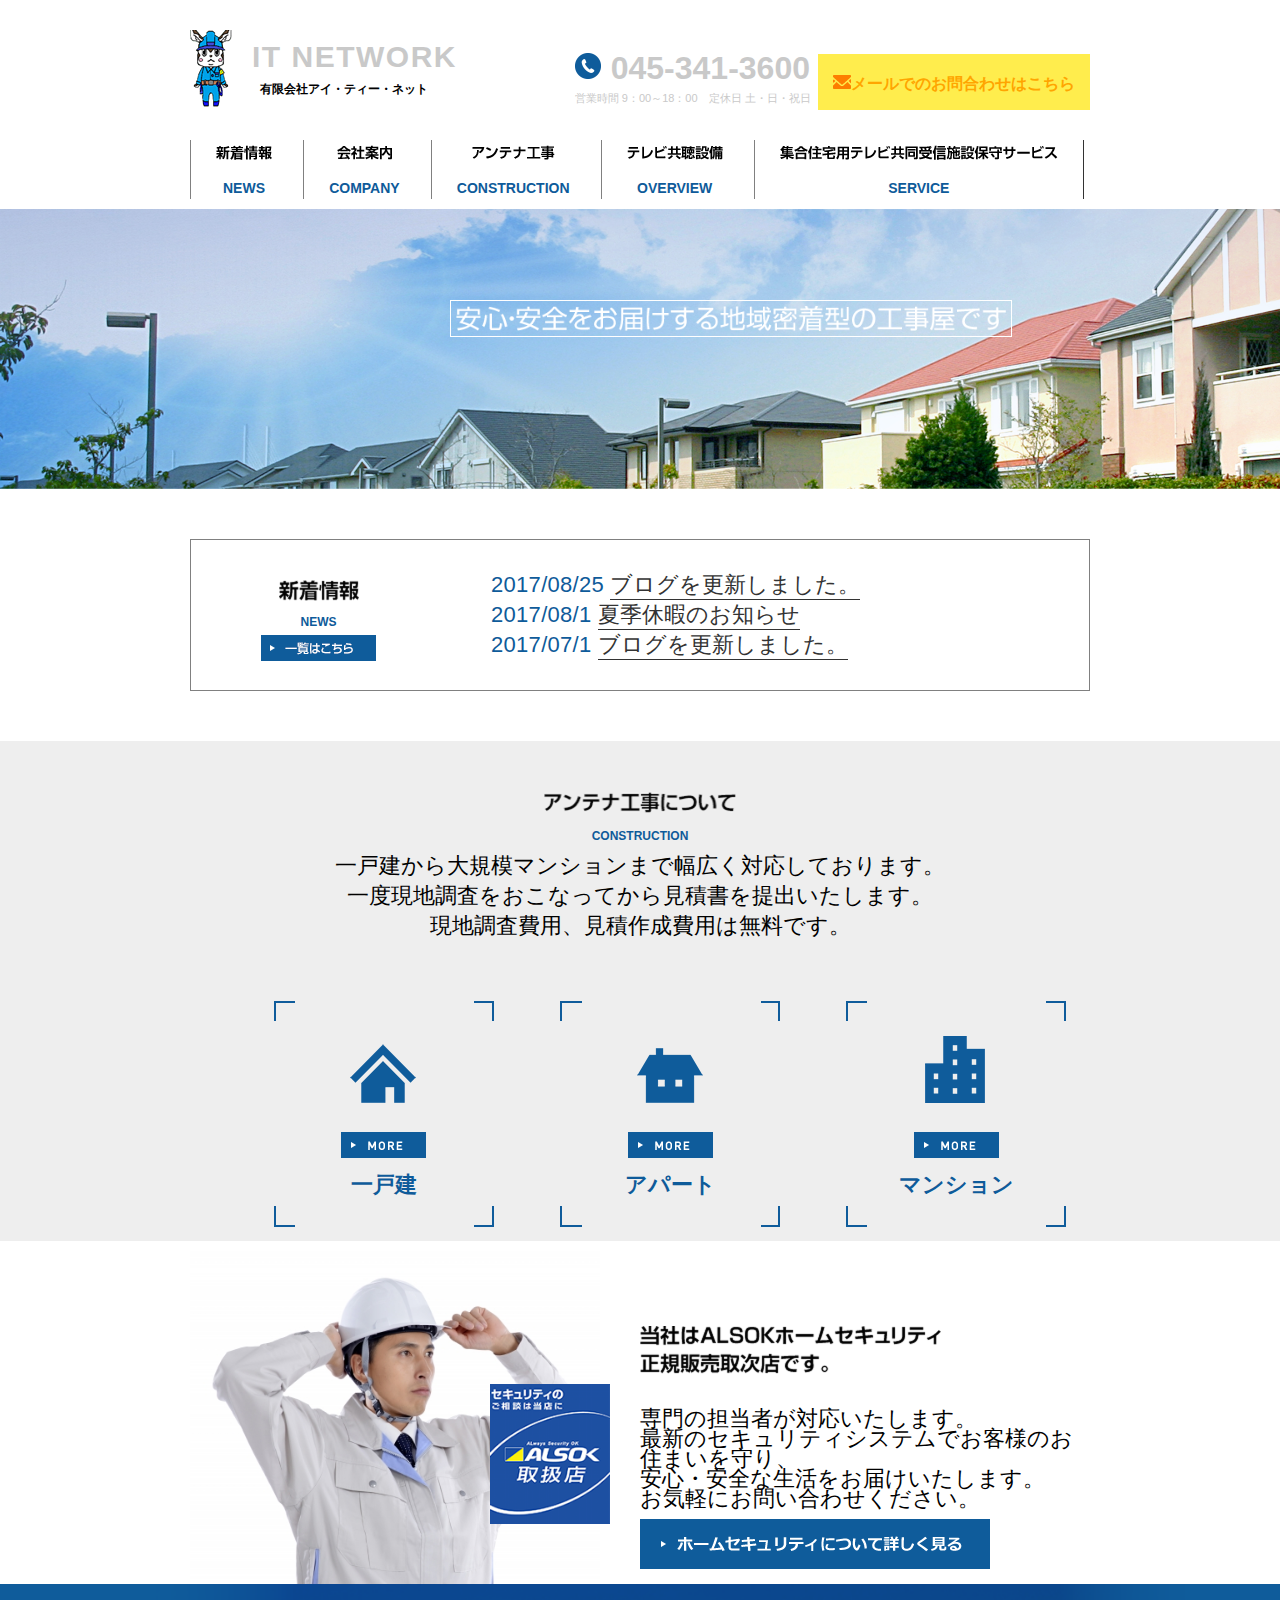
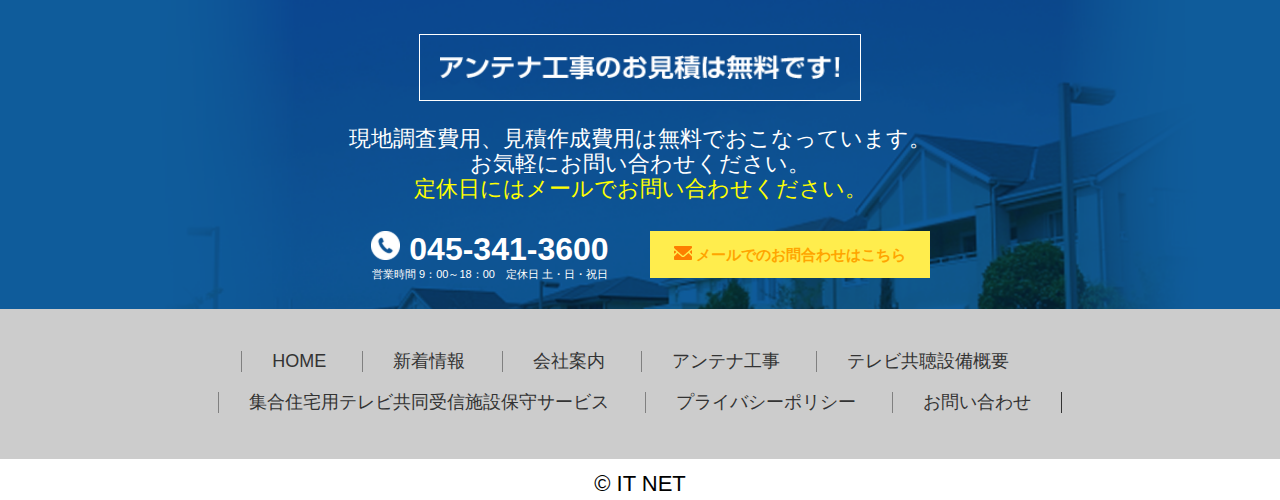
<file: index.html>
<!DOCTYPE html>
<html>
<head>
	<meta charset="utf-8">
	<meta http-equiv="X-UA-Compatible" content="IE=edge">
	<title>Im flying without wings</title>
	<link rel="stylesheet" type="text/css" href="css/style.css">
	<link rel="stylesheet" type="text/css" href="css/normalize.css">
	<link rel="stylesheet" type="text/css" href="css/responsive.css">
	<link rel="stylesheet" type="text/css" href="css/slicknav.min.css">

	<script src="js/jquery-3.3.1.min.js"></script>
</head>
<body>
	<header>
		<div class="container">
			<div class="row">
				<div class="header-left">
					<a class="logo" href="#"><img src="img/index/header/logo.png" class="logo"></a>
					<div class="introduce">
						<p class="about">It network</p>
						<p class="about-introduce">有限会社アイ・ティー・ネット</p>
					</div>
				</div>

				<div class="header-right">
					<div class="contact">
						<p class="phone"><img src="img/index/phone.png" alt=""><span>045-341-3600</span></p>
						<p class="phone-number-introduce">営業時間 9：00～18：00　定休日 土・日・祝日</p>
					</div>

					<div class="mail">
						<p class=""><img src="img/index/envelope.png" alt=""><span>メールでのお問合わせはこちら</span></p>
					</div>
					
				</div>
			</div>

		</div>

		<div class="container">
			<nav>
				<ul id="menu">
					<li><img src="img/index/main_nav/nav1.png" alt=""><p><a href="#">NEWS</a></p></li>
					<li><img src="img/index/main_nav/nav2.png" alt=""><p><a href="#">COMPANY</a></p></li>
					<li><img src="img/index/main_nav/nav3.png" alt=""><p><a href="#">CONSTRUCTION</a></p></li>
					<li><img src="img/index/main_nav/nav4.png" alt=""><p><a href="#">OVERVIEW</a></p></li>
					<li><img src="img/index/main_nav/nav5.png" alt=""><p><a href="#">SERVICE</a></p></li>
				</ul>	
			</nav>
		</div>
		
		<div class="header-bg">
			
		</div>
		
		<img src="img/index/header/textbox.png" alt="" class="header-textbox">
		<img src="img/index-mobile/header/textbox.png" alt="" class="header-textbox-mb">
		
	</header>

	<section>
		<div class="container">
			<div class="news">
				<div class="blog-pages">
					<img src="img/index/news.png" class="news-image"><p><a href="#">NEWS</a></p>
					<a href="#" class="links-image"><img src="img/index/more-jp.png" class="link-to-news"></a>
				</div>
				
				<div class="posts-list">
					<ul>
						<li><span class="date">2017/08/25</span> <span class="post-title"><a href="#">ブログを更新しました。</a></span></li>
						<li><span class="date">2017/08/1</span> <span class="post-title"><a href="#">夏季休暇のお知らせ</a></span></li>
						<li><span class="date">2017/07/1</span> <span class="post-title"><a href="#">ブログを更新しました。</a></span></li>
					</ul>
				</div>
				
			</div>
			
		</div>
	</section>

	<section>
		<div class="construction">
			<div class="container">
				<div class="about-construction-header">
					<img src="img/index-mobile/test.png" alt="">
					<p class="construction-en">CONSTRUCTION</p>

					<p class="details">
						一戸建から大規模マンションまで幅広く対応しております。<br>
						一度現地調査をおこなってから見積書を提出いたします。<br>
						現地調査費用、見積作成費用は無料です。
					</p>
				</div>

				<div class="about-construction-content">
					<ul>
						<li>
							<img src="img/test1.png" class="construct-logo">
							<p>一戸建</p>
							<a href="#"><img src="img/index/more.png"></a>
						</li>
						<li>
							<img src="img/test2.png" class="construct-logo">
							<p>アパート</p>
							<a href="#"><img src="img/index/more.png"></a>
						</li>
						<li>
							<img src="img/test3.png" class="construct-logo">
							<p>マンション</p>
							<a href="#"><img src="img/index/more.png" alt=""></a>
						</li>
					</ul>
				</div>
			</div>
		</div>

	</section>

	<section class="employee">
		<div class="container">
			<div class="employee-content">
				<img src="img/index/employee.png">
				<img src="img/index/poster-content.png" class="poster-content" alt="">
			</div>
			<div class="employee-text">
				<div class="employee-text-bold">
					<img src="img/index/alsok.png" class="alsok">
					<p>
						専門の担当者が対応いたします。<br>
						最新のセキュリティシステムでお客様のお住まいを守り、<br>
						安心・安全な生活をお届けいたします。<br>
						お気軽にお問い合わせください。<br>
					</p>
				</div>	
				<img src="img/index/employee-links.png" class="employee-links">
			</div>		
		</div>
	</section>

		<div class="footer-bg">
			
		</div>
		
		<div class="text-box">
			<img src="img/index/footer/footer-textbox.png" alt="" class="footer-textbox">
		</div>

		<p class="textbox">
				現地調査費用、見積作成費用は無料でおこなっています。<br>
				お気軽にお問い合わせください。<br>
				<span class="yellow">定休日にはメールでお問い合わせください。	</span>
			</p>
			<div class="contact-footer">
					<p class="img-phone-footer"><img src="img/index/footer/phone-white.png" class="phone-white"><span class="phone-number-footer"> 045-341-3600</span></p>
					<p class="phone-number-introduce-footer">営業時間 9：00～18：00　定休日 土・日・祝日</p>

					<p class="envelope"><img src="img/index/envelope.png" alt=""><span> メールでのお問合わせはこちら</span></p>

					
			</div>

	<section class="footer-menu">
		<div class="container">
			<ul class="footer-menu-content first-line">
				<li><a href="#">HOME</a></li>
				<li><a href="#">新着情報</a></li>
				<li><a href="#">会社案内</a></li>
				<li><a href="#">アンテナ工事</a></li>
				<li><a href="#">テレビ共聴設備概要</a></li>
			<br>
				
				<li><a href="#">集合住宅用テレビ共同受信施設保守サービス</a></li>
				<li><a href="#">プライバシーポリシー</a></li>
				<li><a href="#">お問い合わせ</a></li>
		</div>

	</section>
	<footer>
		<p>	&copy; IT NET</p>
	</footer>

	
		

	
<script src="js/jquery.slicknav.min.js" type="text/javascript"></script>
<script src="js/main.js"></script>
</body>
</html>
</file>
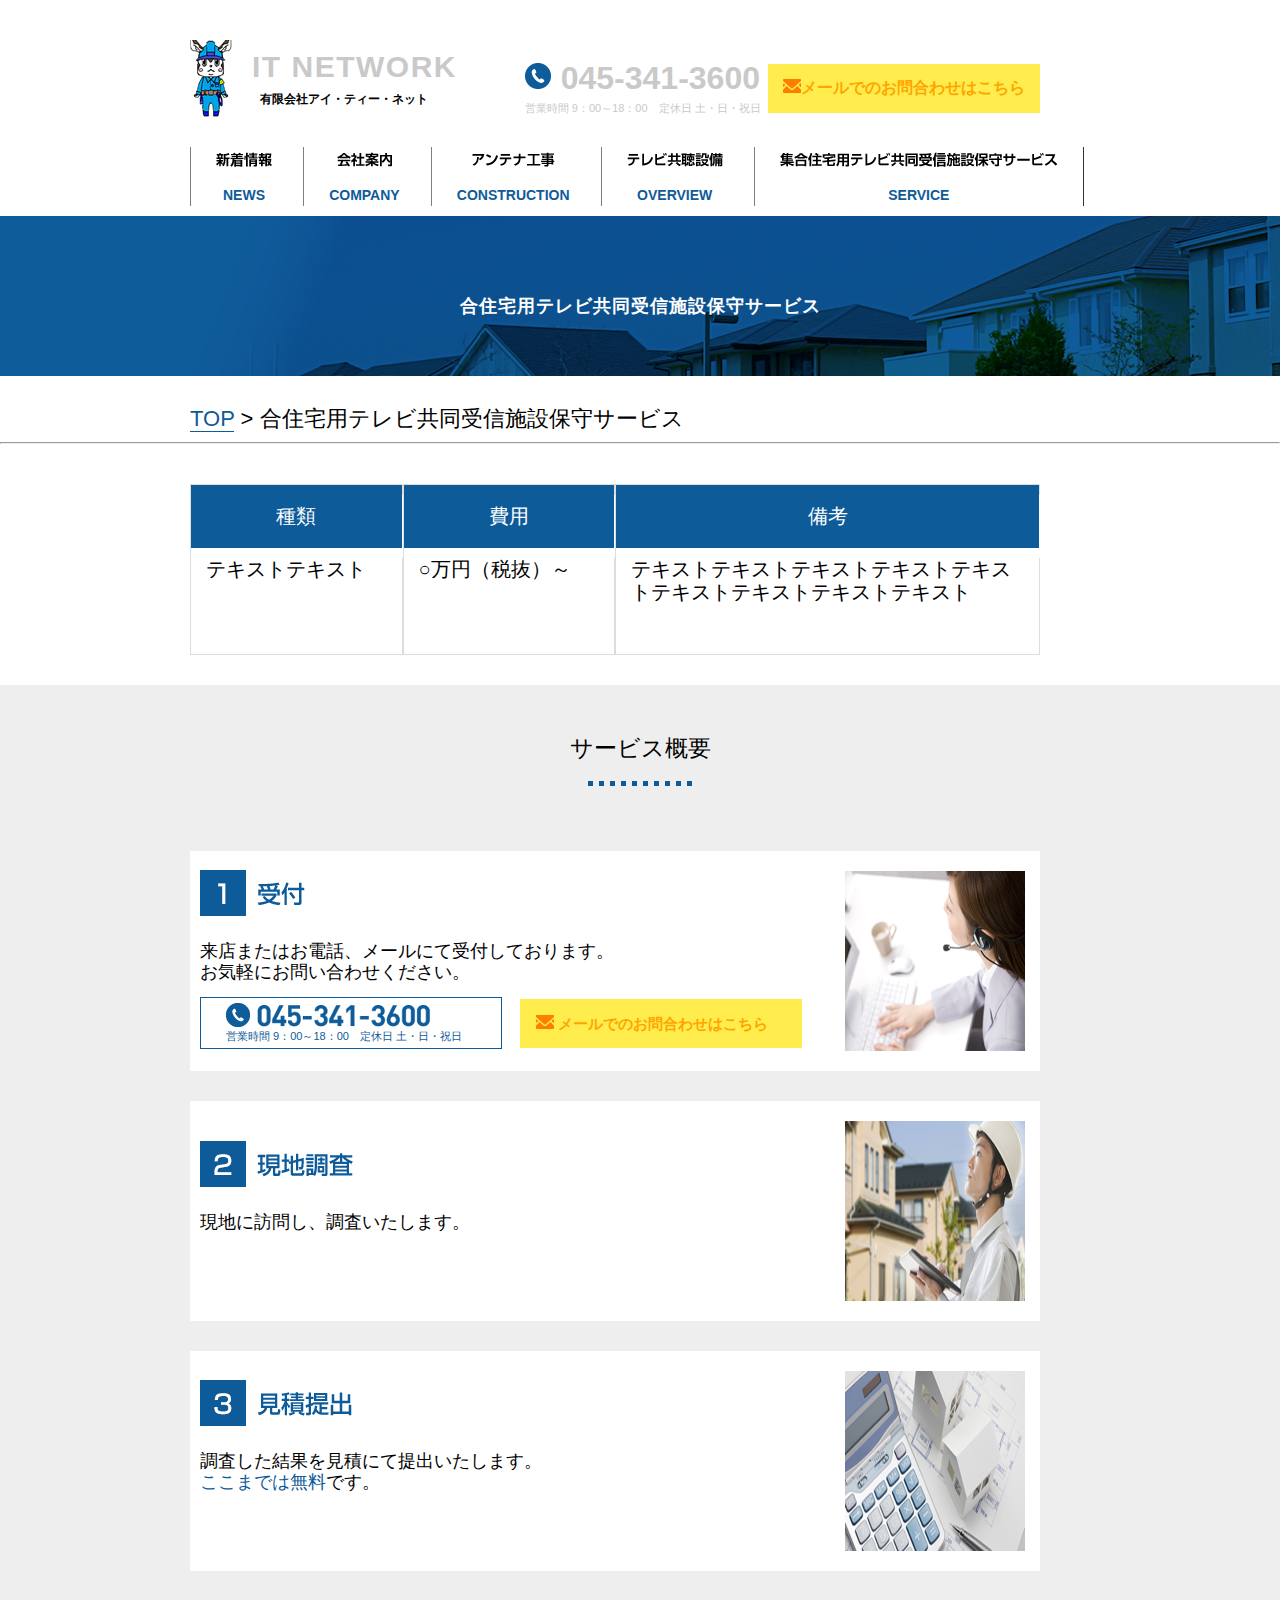
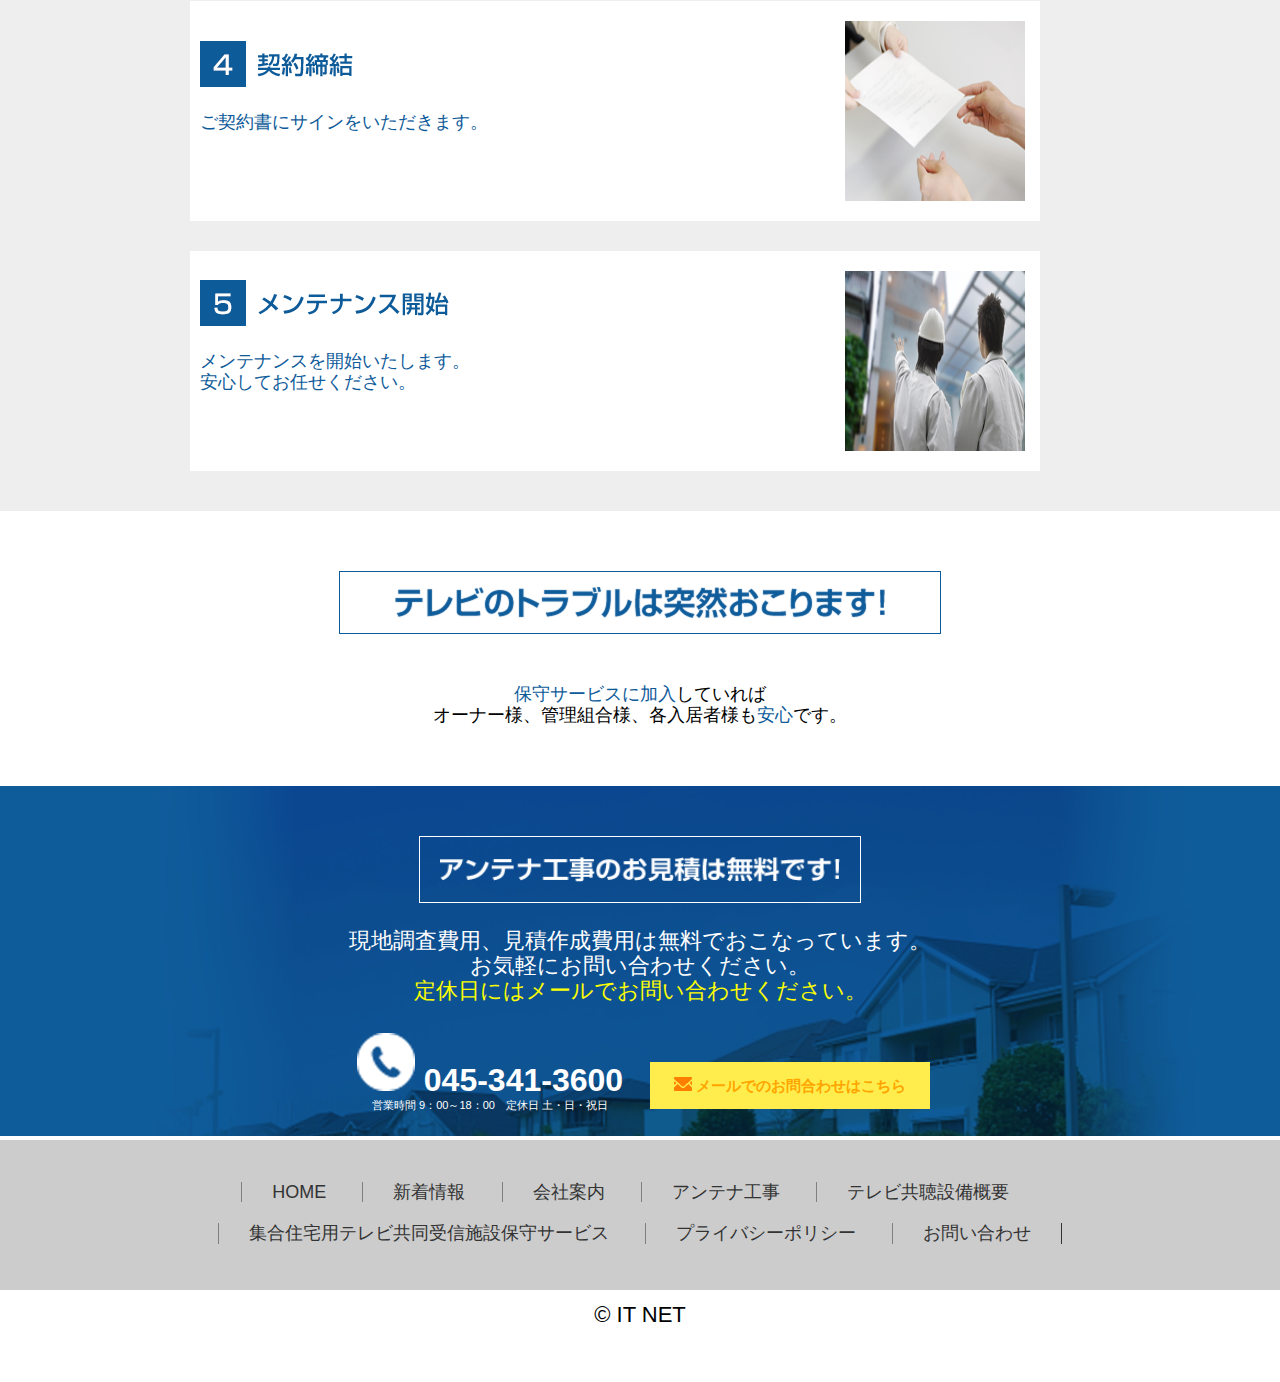
<file: tv.html>
<!DOCTYPE html>
<html>
<head>
	<meta charset="utf-8">
	<meta http-equiv="X-UA-Compatible" content="IE=edge">
	<title></title>
	<link rel="stylesheet" type="text/css" href="css/style.css">
	<link rel="stylesheet" type="text/css" href="css/style-tv.css">
	<link rel="stylesheet" type="text/css" href="css/normalize.css">
	<link rel="stylesheet" type="text/css" href="css/responsive.css">
	<link rel="stylesheet" type="text/css" href="css/responsive-tv.css">
	<link rel="stylesheet" type="text/css" href="css/slicknav.min.css">

	<script src="js/jquery-3.3.1.min.js"></script>
</head>
<body>
	<header>
		<div class="container">
			<div class="row">
				<div class="header-left">
					<a class="logo" href="#"><img src="img/index/header/logo.png" class="logo"></a>
					<div class="introduce">
						<p class="about">It network</p>
						<p class="about-introduce">有限会社アイ・ティー・ネット</p>
					</div>
				</div>

				<div class="header-right">
					<div class="contact">
						<p class="phone"><img src="img/index/phone.png" alt=""><span>045-341-3600</span></p>
						<p class="phone-number-introduce">営業時間 9：00～18：00　定休日 土・日・祝日</p>
					</div>

					<div class="mail">
						<img src="img/index/envelope.png" alt=""><span>メールでのお問合わせはこちら</span>
					</div>
					
				</div>
			</div>

		</div>

		<div class="container">
			<nav>
				<ul id="menu-tv">
					<li><img src="img/index/main_nav/nav1.png" alt=""><p><a href="#">NEWS</a></p></li>
					<li><img src="img/index/main_nav/nav2.png" alt=""><p><a href="#">COMPANY</a></p></li>
					<li><img src="img/index/main_nav/nav3.png" alt=""><p><a href="#">CONSTRUCTION</a></p></li>
					<li><img src="img/index/main_nav/nav4.png" alt=""><p><a href="#">OVERVIEW</a></p></li>
					<li><img src="img/index/main_nav/nav5.png" alt=""><p><a href="#">SERVICE</a></p></li>
				</ul>	
			</nav>
		</div>
		<div class="header-bg">
			
		</div>
		
		<div class="text-box-tv">
			<p>合住宅用テレビ共同受信施設保守サービス</p>
			<img src="img/tv-mobile/header/textbox.png" alt="">
		</div>

		</header>

		<div class="container">
			<div class="breadcrumb">
				<a href="#">Top</a> > 合住宅用テレビ共同受信施設保守サービス
			</div>
		</div>

		<hr>

		<section class="about-content">
			<div class="container">
				<div class="row">
		            <div class="column">
		                <div class="content">
		                        <div class="header">
		                            <p>種類</p>
		                        </div>
		                        <div class="detail">
		                            <p>テキストテキスト</p>
		                        </div>
		                    </div>
		            </div>
            <div class="column">
                <div class="content">
                        <div class="header">
                            <p>費用</p>
                        </div>
                        <div class="detail">
                            <p>○万円（税抜）～</p>
                        </div>
                    </div>
            </div>
            <div class="column big">
                <div class="content">
                        <div class="header">
                            <p>備考</p>
                        </div>
                        <div class="detail">
                            <p>テキストテキストテキストテキストテキストテキストテキストテキストテキスト</p>
                        </div>
                    </div>
            </div>
        </div>

		</section>


		<section class="about-work">
			<div class="container">
				<div class="content">
					<h3>サービス概要</h3>
					<div id="square"></div><div id="square"></div><div id="square"></div><div id="square"></div><div id="square"></div><div id="square"></div><div id="square"></div><div id="square"></div><div id="square"></div><div id="square">
				</div>

				<table id="about-work-table">
					<tr bgcolor="#fff">
						<td class="first-column">
							<img src="img/tv/about-work/num1.png" class="num">
							<p>
								来店またはお電話、メールにて受付しております。<br>
								お気軽にお問い合わせください。
							</p>

							<div class="contact-about-work">

								<p class="img-phone-about-work"><img src="img/tv/about-work/phone-blue.png" alt=""><br>営業時間 9：00～18：00　定休日 土・日・祝日</p>
				

								<p class="envelope-about-work"><img src="img/index/envelope.png" class="image-envelope"> メールでのお問合わせはこちら</p>
							</div>
							
						</td>

						<td class="second-column">
							<img src="img/tv/about-work/work1.png" class="work1">
						</td>
					</tr>

					<tr bgcolor="#fff">
						<td class="first-column">
							<img src="img/tv/about-work/num2.png" class="num">
							<p>
								現地に訪問し、調査いたします。
							</p>
						</td>

						<td class="second-column">
							<img src="img/tv/about-work/work2.png">
						</td>
					</tr>

					<tr bgcolor="#fff">
						<td class="first-column">
							<img src="img/tv/about-work/num3.png" class="num">
							<p>
								調査した結果を見積にて提出いたします。 <br>
								<span>ここまでは無料</span>です。
							</p>
						</td>

						<td class="second-column">
							<img src="img/tv/about-work/work3.png">
						</td>
					</tr>

					<tr bgcolor="#fff">
						<td class="first-column">
							<img src="img/tv/about-work/num4.png" class="num">
							<p>
								<span>ご契約書にサインをいただきます。</span>
							</p>
						</td>

						<td class="second-column">
							<img src="img/tv/about-work/work4.png">
						</td>
					</tr>

					<tr bgcolor="#fff">
						<td class="first-column">
							<img src="img/tv/about-work/num5.png" class="num">
							<p>
								<span>メンテナンスを開始いたします。<br>
								安心してお任せください。</span>
							</p>
						</td>

						<td class="second-column">
							<img src="img/tv/about-work/work5.png">
						</td>
					</tr>
				</table>
			</div>
			
			

		</section>

		<section class="next-work">
			<div class="container">
				<div class="next-work-text">
					<img src="img/tv/next-work/text-header.png">
					<p>
						<span>保守サービスに加入</span>していれば <br>
						オーナー様、管理組合様、各入居者様も<span>安心</span>です。
					</p>
				</div>
				
			</div>
			
		</section>
		

	<section class="footer-info">
		<div class="footer-bg">
			
		</div>
		
		<div class="text-box">
			<img src="img/index/footer/footer-textbox.png" alt="" class="footer-textbox">
		</div>

		<p class="textbox">
				現地調査費用、見積作成費用は無料でおこなっています。<br>
				お気軽にお問い合わせください。<br>
				<span class="yellow">定休日にはメールでお問い合わせください。	</span>
			</p>
			<div class="contact-footer">
					<p class="img-phone-footer"><img src="img/index/footer/phone-white.png" alt=""><span class="phone-number-footer"> 045-341-3600</span></p>
					<p class="phone-number-introduce-footer">営業時間 9：00～18：00　定休日 土・日・祝日</p>

					<p class="envelope"><img src="img/index/envelope.png" alt=""><span> メールでのお問合わせはこちら</span></p>

					
			</div>
	</section>
		

	<section class="footer-menu">
		<div class="container">
			<ul class="footer-menu-content first-line">
				<li><a href="#">HOME</a></li>
				<li><a href="#">新着情報</a></li>
				<li><a href="#">会社案内</a></li>
				<li><a href="#">アンテナ工事</a></li>
				<li><a href="#">テレビ共聴設備概要</a></li>
			<br>
				
				<li><a href="#">集合住宅用テレビ共同受信施設保守サービス</a></li>
				<li><a href="#">プライバシーポリシー</a></li>
				<li><a href="#">お問い合わせ</a></li>
		</div>
	</section>

	<footer>
		<p>	&copy; IT NET</p>
	</footer>
		

	
<script src="js/jquery.slicknav.min.js" type="text/javascript"></script>
<script src="js/main.js"></script>	
</body>
</html>
</file>
<file: css/style.css>
/* #0e5b9a */

*{
	margin: 0;
	padding: 0;
}

.container{
	margin: 0 auto;
    width: 900px;
    padding: 10px;
    
}

.row{
	margin: 20px 0;
}

body{
	font-family: YuGothic, sans-serif;
	width: 100%;
	font-size: 22px;
	height: 2100px;
}



/* ===================== INDEX ====================*/
/* HEADER */
.header-left{
	width: 500px;
}
.logo, .introduce{
	float: left;
}

.introduce{
	text-align: center;
}

.about{
	font-weight: bold;
	text-transform: uppercase;
	margin-top: 10px;
	margin-left: 20px;
	color: #c9c9c9;
	font-size: 30px;
	letter-spacing: 1.5px;
}

.about-introduce{
	padding-top: 8px;
	font-size: 12px;
	font-weight: bold;
}

.header-right{
	float: right;
}

.phone{
	margin-top: 20px;
	margin-right: 280px;
}

.contact span{
	font-weight: bold;
	font-size: 32px;
	margin-top: 10px;
	margin-left: 10px;
	color: #c9c9c9;
	font-family: Kozuka Gothic Pr6n, sans-serif;

}

.phone-number-introduce{
	margin-top: 5px;
	color: #c9c9c9;
	font-size: 11px;
}

.mail{
	float: right;
	background-color: #ffed4d;
	padding: 15px 15px;
	color: orange;
	margin-top: -50px;
}

.mail span{
	font-weight: bold;
	font-size: 16px;
}

/* NAVIGATIONS */
nav{
	margin-top: 90px;
}

header nav ul{
	list-style: none;

}

header nav ul li{
	width: auto;
	padding-left: 25px;
	padding-right: 25px;
	margin: 0 auto;
	display: inline-block;
	font-weight: bold;
	text-align: center;
	border-left: 0.1px solid grey;
}


header nav ul li:last-child{
	border-right: 0.1px solid #333;
}

header nav ul li a{
	text-decoration: none;
	color: #0e5b9a;
	font-weight: bold;
	font-size: 14px;
}

header nav ul li p{
	margin-top: 8px;
}

header nav ul li a:hover, header nav ul li a:focus{
	color: #e74c3c;
	text-decoration: none;
}

.header-bg{
	background-image: url(../img/index/header/header-bg.png);
	height: 280px;
	background-size: cover;
	background-position: center;
}

.header-textbox{
	position: absolute;
	width: 550px;
	height: 25px;
	top: 300px;
	left: 450px;
	padding: 5px 5px;
	border: 1px solid #fff;
	z-index: 1000;
}

.header-textbox-mb{
	display: none;
}


/* NEWS SECTION */
.news{
	border: 0.1px solid grey;
	height: auto;
	margin: 40px 0 40px 0;
	padding-bottom: 30px;
}

.blog-pages{
	margin-left: 70px;
	margin-top: 40px;
	float: left;
	font-weight: bold;
	line-height: 25px;
	height: 25px;
	text-align: center;	
}

.blog-pages img.news-image{
	width: 80px;
	height: 21px;
}

.blog-pages a{
	text-decoration: none;
	color: #0e5b9a;
	font-size: 12px;
}

.posts-list{
	margin-top: 30px;
	margin-left: 300px;
}

.posts-list ul{
	list-style: none;
}

.posts-list ul li{
	line-height: 30px;
}

.posts-list ul li span.date{
	color: #0e5b9a;
	letter-spacing: 0.3px;
	font-weight: 500;
}

.post-title a{
	color: #333;
	text-decoration: none;
	border-bottom: 1px solid #333;
	padding-bottom: 2px;
	font-weight: 500;
}

.post-title a:hover{
	color: #e74c3c;
	text-decoration: none;
}


/* ABOUT */
.construction{
	background-color: #eeeeee;
	height: 500px;
	width: 100%;
}

.about-construction-header{
	padding-top: 40px;
	text-align: center;
	font-weight: 700;
	line-height: 30px;
}

.about-construction-header img{
	width: 192px;
	height: 21px;
}

.about-construction-header .construction-en{
	color: #0e5b9a;
	font-size: 12px;
}

.about-construction-header .details{
	font-weight: 400;
}

.about-construction-content ul{
	list-style: none;
	text-align: center;
	margin-top: 60px;

}

.about-construction-content ul li{
	display: inline-block;
	width: 220px;
	margin-left: 60px;
}

.about-construction-content a{
	position: relative;
	top: -150px;
}

.about-construction-content ul li p{
	position: relative;
	top: -70px;
	margin-top: 10px;
	margin-bottom: 15px;
	color: #0e5b9a;
	font-weight: bold; 

}

/* EMPLOYEE */
.employee-section{
	margin-top: 30px;
}
.employee-content{
	width: 450px;
	height: 320px;
	float: left;

}

.employee-content img:first-child{
	width: 410px;
	height: 333px;
	float: left;
}

.employee img.poster-content{
	margin-left: 300px;
	width: 120px;
	position: relative;
	top: -200px;
}

.employee img.employee-links{
	margin-top: 10px;
}

.employee-text-bold{
	margin-top: 60px;
	float: left;

}

.employee-text-bold img.alsok{
	width: 301px;
	height: 48px;
}

.employee-text-bold p{
	font-weight: normal;
	margin-top: 30px;
	width: 450px;
	line-height: 20px;
}



.employee-text-bold img{
	margin-top: 15px;
}



/* NEAR FOOTER */
.footer-bg{
	width: 100%;
	height: 350px;
	background-image: url(../img/index/footer-bg.png);
	background-size: cover;
	background-position: center;
}

.text-box{
	text-align: center;
}

.footer-textbox{
	position: relative;
	width: 400px;
	height: 25px;
	top: -300px;
	padding: 20px 20px;
	border: 0.2px solid #fff;
}

.textbox{
	position: relative;
	top: -280px;
	color: white;
	line-height: 25px;
	text-align: center;
}

.yellow{
	color: yellow;
}

.contact-footer{
	text-align: center;
	position: relative;
	top: -270px;
	left: -150px;
	margin-top: 20px;
}

.contact-footer img.phone-white{
	width: 29px;
	height: 29px;
}


.contact-footer span.phone-number-footer{
	font-weight: bold;
	font-size: 32px;
	color: #fff;
	font-family: Kozuka Gothic Pr6n, sans-serif;
}

.phone-number-introduce-footer{
	text-align: center;
	color: #fff;
	font-size: 11px;
}

.contact-footer p.envelope{
	position: absolute;
	right: 200px;
	width: 250px;
	background-color: #ffed4d;
	padding: 15px 15px;
	color: orange;
	margin-top: -50px;
	font-size: 15px;
	font-weight: bold;
}



/* FOOTER NAV */

.footer-menu{
	width: 100%;
	position: relative;
	top: -242px;
	background-color: #cccccc;
	height: 150px;
}

.footer-menu ul.footer-menu-content{
	list-style: none;
	text-align: center;
	margin-top: 12px;
}

.footer-menu ul.footer-menu-content li{
	
	display: inline-block;
	padding-right: 30px;
	border-left: 0.1px solid grey;
	padding-left: 30px;
	margin-top: 20px;
	width: auto;
	font-size: 18px;
	font-weight: 400;
}

.footer-menu ul.footer-menu-content li a{
	text-decoration: none;
	color: #333;
}

.footer-menu ul.footer-menu-content li:last-child{
	border-right: 0.1px solid #333;
}


/* FOOTER */
footer{
	clear: both;
	position: relative;
	top: -230px;
	text-align: center;
	height: 20px;
}
</file>
<file: css/style-tv.css>
/* ================= TV =====================*/
.header-bg-tv{
	height: 130px;
	width: 100%;
}

.text-box-tv{
	position: relative;
	top: -80px;
	text-align: center;
	font-size: 18px;
	font-weight: bold;
	color: #fff;
	letter-spacing: 1px;
}

.text-box-tv img{
	display: none;
}

.breadcrumb a{
	color: #0e5b9a;
	border-bottom: 1px solid #0e5b9a;
	text-decoration: none;
	text-transform: uppercase;
}


/* HEADER */
.header-bg{
	width: 100%;
	background-image: url(../img/tv/header/header-bg.png);
	background-size: cover;
	background-position: 70% 50%;
	height: 160px;
}

header nav ul#menu-tv{
	margin-top: -100px;
}
/*.text-box-tv img{
	display: none;
}*/


/* CONTENT */
.content h3{
	text-align: center;
	margin-top: 40px;
	font-weight: 300;
	
}

#square{
	position: relative;
	left: 395px;
	width: 5px;
	height: 5px;
	background: #0e5b9a;
	margin: 20px 3px 60px;
	display: inline-block;
}

.text-header-content{
	margin: auto 30px;
	text-align: center;
}

.row {
    display: table;
    width: 850px;
    margin-top: 30px;
    font-size: 16px;
}
.column {
    width: 25%;
    border: 1px solid #ddd;
    display: table-cell;
    border-spacing: 10px;
}
.big {
    width: 50%;
}

.header {
    top: 0px;
    width: 100%;
    text-align: center;
    background-color: #0e5b9a;
    color: white;
    padding: 20px 0;
    box-shadow: 10px 10px;
}
.content {
    font-size: 20px;
    
}
.detail p {
    padding: 10px 10px 50px 15px;
}


/* ABOUT WORK */
.about-work{
	background-color: #eeeeee;
	width: 100%;
	height: auto;
}

#about-work-table{
	width: 850px;
	margin-top: -30px;
}

#about-work-table tr{
	height: 220px
}


#about-work-table td.first-column{
	width: 600px;
}

.first-column p{
	margin-top: -30px;
	font-size: 18px;
	margin-left: 10px;
}

.first-column span{
	color: #0e5b9a;
	font-weight: 500;
}

#about-work-table td.first-column img.num{
	position: relative;
	top: -50px;
	left: 10px;
}

#about-work-table td.second-column img{
	width: 180px;
	height: 180px;
	display: block;
	position: relative;
	left: 20px;
	margin-left: auto;
	margin-right: auto;
}

#about-work-table{
	border-spacing: 0px 30px;
}

p.img-phone-about-work{
	position: relative;
	top: 45px;
	width: 250px;
	color: #0e5b9a;
	font-size: 11px;
	border: 1px solid #0e5b9a;
	padding: 5px 25px;
}

p.envelope-about-work{
	position: relative;
	top: 45px;
	left: 320px;
	width: 250px;
	background-color: #ffed4d;
	padding: 16px 16px;
	color: orange;
	margin-top: -50px;
	font-size: 15px;
	font-weight: bold;
}


/* NEXT WORK */
.next-work-text{
	margin-top: 50px;
}



.next-work img{
	display: block;
	margin-left: auto;
    margin-right: auto;
    margin-bottom: 20px;
	border: 1px solid #0e5b9a;
	padding: 15px 55px;
	width: 490px;
	height: 31px;
}


.next-work-text p{
	margin: 50px 0;
	text-align: center;
	font-size: 18px;
}

.next-work-text span{
	color: #0e5b9a;
}
</file>
<file: css/responsive-tv.css>
@media screen and (max-width: 768px){
	.text-box-tv p{
		display: none;
	}

	.header-bg
	{
		height: 180px;
		top: -120px;
	}

	.text-box-tv img{
		display: inline-block;
		position: relative;
		top: -180px;
	}

	#menu-tv{
		display: none;
	}

	.breadcrumb{
		display: none;
	}

	hr{
		display: none;
	}

	/* CONTENT */
	.about-content
	{
		position: relative;
		top: -220px;
	}

	.dashed{
		margin: 20px auto 20px;
	}

	.text-header-content
	{
		margin: auto 10px;
		letter-spacing: 3px;
	}

	.row{
		width: 100%;
	}

	.column {
        display: block;
        width: 100%;
    }

    /* ABOUT WORK */
    #square{
    	margin-left: 3px;
    	left: 300px;
    }
    
    .about-work{
    	position: relative;
    	top: -180px;
    }

    #about-work-table{
    	width: 100%;
    }

    #about-work-table tr:first-child{
    	height: 420px;
    }

    #about-work-table td.first-column{
    	position: relative;
    	top: 60px;	
    }


    #about-work-table tr{
    	height: 350px;
    }

    #about-work-table th{
		width: 100%;
		display: block;
	}

	#about-work-table td{
		display: block;
		width: 100%;
	}

	.first-column span{
		font-weight: bold;
	}

	#about-work-table td.second-column img.work1{
		position: relative;
		top: 120px;
	}

	#about-work-table td.second-column img{
		width: 360px;
		height: 200px;
		position: relative;
		top: 70px;
		
	}

	/* NEXT WORK */
	.next-work-text{
		position: relative;
		top: -200px;
	}
	.next-work-text p{
		margin-bottom: 120px;
		font-size: 22px;
	}


	/* CONTACT FOOTER */
	.footer-info{
		position: relative;
		top: -300px;
	}

	.contact-footer p.envelope{
		margin-left: 430px
	}

	/* FOOTER NAV */
	.footer-menu{
		position: relative;
		top: -600px;
	}

	/* FOOTER */
	footer{
		position: relative;
		top: -580px;
	}



}
</file>
<file: css/responsive.css>
.slicknav_menu
{
	display: none;
}

@media screen and (max-width: 768px){

	.container{
		margin: 0 auto;
		height: auto;
		width: 95%;
	}

	#menu{
		display: none;
	}

	.slicknav_menu
	{
		display: block;
		position: fixed;
		background:rgba(0,0,0,0);
		z-index: 1000;
		right: 0px;
	}

	a.slicknav_btn
	{
		background-color: #0e5b9a;
		margin: 35px 30px 0 0;
	}

	.slicknav_nav
	{
		background: #0e5b9a;
		width: 200px;
	}

	.slicknav_nav li
	{
		margin: 0;
		padding:0;
		width: 200px;
		border-bottom: 1px solid #2e4155;
		border-top: 1px solid #3d5267;
		text-align: center;
	}

	.slicknav_nav li a
	{
		margin: 0;
		padding:0;
	}

	.slicknav_nav li a:hover
	{
		color: #e74c3c;
		background-color: rgba(0,0,0,0);
	}

	.header-right
	{
		display: none;
	}

	.header-textbox
	{
		display: none;
	}

	.header-bg{
		position: relative;
		top: -30px;
	}

	.header-textbox-mb{
		display: inline-block;
		position: relative;
		width: 538px;
		top: -240px;
		display: block;
		margin-left: auto;
		margin-right: auto;
		padding: 15px 30px;
		border: 1px solid #fff;
	}

	/* NEWS */

	.news{
		position: relative;
		top: -50px;
		border: 0.1px solid grey;
		height: 350px;
		margin: -100px 0 10px 0;
	}

	.blog-pages{
		text-align: center;
		width: 560px;
	}

	.blog-pages a{
		font-size: 15px;
	}

	.blog-pages a.links-image{
		position: relative;
		top: 250px;
	}


	.posts-list li{
		width: 440px;
		position: relative;
		left: -200px;
		top: 40px;
		display: block;
		padding-bottom: 8px;
		border-bottom: 1px dotted red;
	}

	.posts-list span.date{
		display: block;
	}

	/* ABOUT */


	.about-construction-content ul li{
		display: inline-block;
		width: 200px;
		margin-left: 24px;
	}

	.about-construction-content a{
		left: 10px;
	}

	.about-construction-content ul li p{
		left: 14px;
	}

	.about-construction-header .construction-en{
		font-size: 15px;
	}

	/* EMPLOYEE */
	.employee-text{
		text-align: center;
		position: relative;
		top: -380px;
	}

	.employee-text-bold p{
		margin-left: 36px;
		display: block;
		width: 100%;
		line-height: 36px;
	}

	.employee-text-bold img.alsok{
		width: 100%;
	}

	.employee-content img:first-child{
		position: relative;
		top: 340px;
		width: 100%;
	}

	.employee img.poster-content{
		position: relative;
		top: 100px;
		left: 80px;
	}

	/* NEAR FOOTER */
	.footer-bg
	{
		width: 100%;	
		height: 500px;
		position: relative;
		top: -80px;
	}
	.contact-footer{
		text-align: center;
		display: block;
		left: 0px;
		width: 100%
	}

	.footer-textbox{
		position: relative;
		top: -480px;
	}

	.textbox{
		position: relative;
		top: -430px;
	}

	.contact-footer{
		position: relative;
		top: -400px;
		width: 100%;
	}

	.contact-footer p.envelope{
		position: relative;
		top: 80px;
		margin-left: 430px;
		margin-right: auto;
		display: block;
	}

	/* CONTACT FOOTER */
	.footer-textbox{
		margin-top: -50px;
	}

	.contact-footer span.phone-number-footer{
		font-size: 45px;
	}

	.phone-number-introduce-footer{
		font-size: 15px;
	}

	.contact-footer img.phone-white{
		width: 45px;
		height: 45px;
	}

	.contact-footer p.envelope{
		width: 350px;
		right: 250px;
		font-size: 22px;
	}

	/* FOOTER */
	.footer-menu{
		position: relative;
		top: -290px;
		height: 200px;
	}

	footer{
		position: relative;
		top: -280px;
	}


}
</file>
